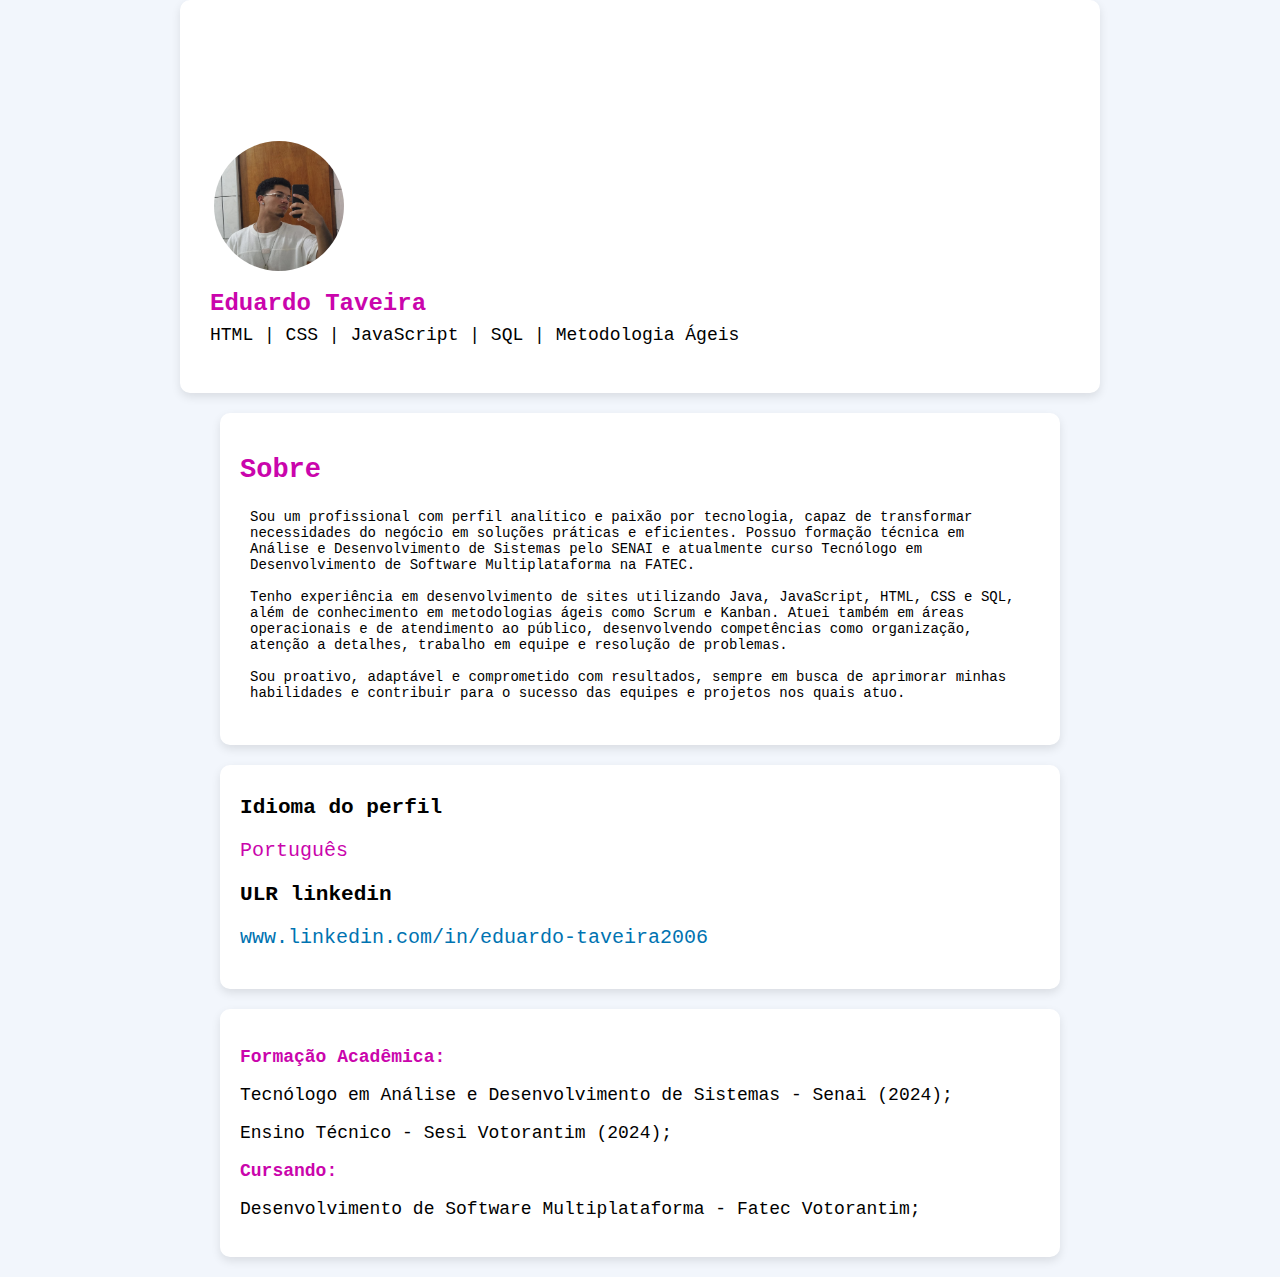
<file: index.html>
<!DOCTYPE html>
<html lang="pt-br"> <!-- Define que o documento é HTML5 e está em português do Brasil -->
<head>
    <meta charset="UTF-8"> <!-- Define a codificação de caracteres como UTF-8 para suportar acentuação -->
    <title>Currículo - Eduardo Alves Taveira</title> <!-- Título exibido na aba do navegador -->
    <link rel="stylesheet" href="SegundoCV.css"> <!-- Vincula o arquivo CSS externo para estilização -->
</head>
<body> <!-- Corpo do documento, onde fica o conteúdo visível -->

<!-- ===== CONTAINER PRINCIPAL ===== -->
<div class="container"> <!-- Container principal que agrupa banner, foto e detalhes -->
    
    <!-- ===== BANNER E FOTO DE PERFIL ===== -->
    <div class="banner"> <!-- Banner de fundo -->
        <div class="FotoPerfil"> <!-- Div que contém a foto de perfil -->
            <img src="WhatsApp Image 2025-08-04 at 18.34.47.jpeg" alt="Foto de Perfil"> <!-- Imagem do perfil -->
        </div>
    </div>

    <!-- ===== DETALHES DO PERFIL ===== -->
    <div class="detalhes"> <!-- Seção com nome e habilidades -->
        <h1>Eduardo Taveira</h1> <!-- Nome do profissional -->
        <p>HTML | CSS | JavaScript | SQL | Metodologia Ágeis</p> <!-- Descrição resumida das habilidades -->
    </div>
</div>

<!-- ===== SEÇÃO SOBRE ===== -->
<div class="Sobre">
    <h2>Sobre</h2>
    <p>Sou um profissional com perfil analítico e paixão por tecnologia, capaz de transformar necessidades do negócio em soluções práticas e eficientes. Possuo formação técnica em Análise e Desenvolvimento de Sistemas pelo SENAI e atualmente curso Tecnólogo em Desenvolvimento de Software Multiplataforma na FATEC.
    <br><br>Tenho experiência em desenvolvimento de sites utilizando Java, JavaScript, HTML, CSS e SQL, além de conhecimento em metodologias ágeis como Scrum e Kanban. Atuei também em áreas operacionais e de atendimento ao público, desenvolvendo competências como organização, atenção a detalhes, trabalho em equipe e resolução de problemas.
    <br><br>Sou proativo, adaptável e comprometido com resultados, sempre em busca de aprimorar minhas habilidades e contribuir para o sucesso das equipes e projetos nos quais atuo.
    </p>
</div>


<!-- ===== SEÇÃO IDIOMA E LINK DO LINKEDIN ===== -->
<div class="Idioma-Link"> <!-- Container da seção idioma e link -->
    <h3>Idioma do perfil</h3> <!-- Título da subseção -->
    <p>Português</p> <!-- Idioma do perfil -->
    
    <h3>ULR linkedin</h3> <!-- Título da subseção -->
    <p>
        <!-- Link clicável que abre em nova guia -->
        <a href="https://www.linkedin.com/in/eduardo-taveira2006/?originalSubdomain=br" target="_blank">
            www.linkedin.com/in/eduardo-taveira2006
        </a>
    </p>
</div>

<!-- ===== SEÇÃO FORMAÇÃO ACADÊMICA ===== -->
<div class="Formacao-Academica"> <!-- Container para informações acadêmicas -->
    <p><strong>Formação Acadêmica:</strong></p> <!-- Título da seção -->
    <p>Tecnólogo em Análise e Desenvolvimento de Sistemas - Senai (2024);</p> <!-- Formação concluída -->
    <p>Ensino Técnico - Sesi Votorantim (2024);</p> <!-- Formação concluída -->
    
    <p><strong>Cursando:</strong></p> <!-- Indica curso em andamento -->
    <p>Desenvolvimento de Software Multiplataforma - Fatec Votorantim;</p> <!-- Curso atual -->
</div>

</body>
</html>
</file>
<file: SegundoCV.css>
/* ===== ESTILO GERAL ===== */
body {
    font-family: Courier; /* Define a fonte como monoespaçada para todo o corpo */
    color: #ca05ac; /* Cor padrão do texto */
    background-color: #f2f6fc; /* Define cor de fundo da página */
    margin: 0; /* Remove margens externas padrão */
    padding: 0; /* Remove espaçamentos internos padrão */
    display: flex; /* Ativa o modelo de layout flexível */
    flex-direction: column; /* Organiza os elementos em coluna */
    align-items: center; /* Centraliza os elementos horizontalmente */
}

/* ===== CONTAINER PRINCIPAL ===== */
.container {
    width: 100%; /* Ocupa toda a largura disponível */
    max-width: 900px; /* Limita a largura máxima do container */
    background: #fff; /* Define fundo branco para destacar conteúdo */
    border-radius: 10px; /* Bordas arredondadas para estética moderna */
    overflow: hidden; /* Oculta qualquer conteúdo que ultrapasse o limite */
    box-shadow: 0 4px 10px rgba(0,0,0,0.1); /* Aplica sombra para efeito de profundidade */
    margin-bottom: 20px; /* Espaço inferior entre containers */
    padding: 10px; /* Espaço interno entre borda e conteúdo */
}

/* ===== BANNER ===== */
.banner {
    width: 100%; /* Ocupa toda a largura do container */
    height: 200px; /* Altura fixa do banner */
    background-image: url('https://github.com/Eduardo-Taveira/Segundo-CV/blob/main/BLack%20Minimalist%20Corporate%20Staff%20Identity%20LinkedIn%20Banner.png?raw=true'); /* Caminho para a imagem do banner */
    background-size: cover; /* Faz a imagem preencher todo o espaço disponível */
    background-position: center; /* Centraliza a imagem no banner */
    position: relative; /* Permite posicionamento absoluto de elementos internos (como a foto de perfil) */
}

/* ===== FOTO DE PERFIL ===== */
.FotoPerfil {
    width: 130px; /* Largura fixa da imagem de perfil */
    height: 130px; /* Altura fixa da imagem de perfil */
    border-radius: 50%; /* Transforma a imagem em um círculo */
    border: 4px solid #ffffff; /* Adiciona borda branca */
    position: absolute; /* Permite posicionar a foto sobre o banner */
    bottom: -65px; /* Faz a foto ficar parcialmente fora do banner */
    left: 20px; /* Define distância da margem esquerda */
    background: #fff; /* Fundo branco atrás da imagem */
    overflow: hidden; /* Garante que a imagem não ultrapasse os limites circulares */
}

.FotoPerfil img {
    width: 100%; /* Faz a imagem ocupar toda a largura da área */
    height: 100%; /* Faz a imagem ocupar toda a altura da área */
    object-fit: cover; /* Ajusta a imagem sem distorção */
}

/* ===== DETALHES DO PERFIL ===== */
.detalhes {
    padding: 80px 20px 20px 20px; /* Espaço interno, com destaque para o topo para acomodar a foto */
}

.detalhes h1 {
    margin: 0; /* Remove margens padrão */
    font-size: 24px; /* Define tamanho da fonte do nome */
}

.detalhes p {
    color: #000000; /* Cor do texto (preto) */
    font-family: Courier; /* Mantém estilo monoespaçado */
    font-size: 18px; /* Tamanho da fonte para descrição */
    margin-top: 8px; /* Espaço entre nome e descrição */
}

/* ===== SEÇÃO SOBRE ===== */
.Sobre {
    width: 90%;
    max-width: 800px;
    background: #fff;
    border-radius: 10px;
    padding: 20px;
    margin-bottom: 20px;
    box-shadow: 0 4px 10px rgba(0,0,0,0.1);
    font-size: 18px;
    color: #000;
}

.Sobre h2 {
    color: #ca05ac;
    margin-bottom: 10px;
}

/* ===== MEDIA QUERIES ===== */

    .Sobre p {
        padding: 10px;
        font-size: 14px;
    }


/* ===== SEÇÃO LATERAL (IDIOMA E URL) ===== */
.Idioma-Link {
       width: 90%;
    max-width: 800px;
    background: #fff;
    border-radius: 10px;
    padding: 20px;
    margin-bottom: 20px;
    box-shadow: 0 4px 10px rgba(0,0,0,0.1);
    font-size: 18px;
    color: #ca05ac;
}

.Idioma-Link h3 {
    margin: 10px 0 5px; /* Margens específicas para títulos */
    color: #000; /* Cor preta para destaque */
}

.Idioma-Link a {
    text-decoration: none; /* Remove sublinhado padrão dos links */
    color: #0073b1; /* Azul semelhante ao padrão LinkedIn */
}

.Idioma-Link p {
    font-size: 20px; /* Texto maior para destacar conteúdo */
}

/* ===== FORMAÇÃO ACADÊMICA ===== */
.Formacao-Academica {
    width: 100%; /* Ocupa toda a largura possível */
    max-width: 800px; /* Limita largura */
    background: #fff; /* Fundo branco */
    border-radius: 10px; /* Bordas arredondadas */
    padding: 20px; /* Espaçamento interno */
    margin-bottom: 20px; /* Espaço entre seções */
    box-shadow: 0 4px 10px rgba(0,0,0,0.1); /* Efeito sombra */
    font-size: 18px; /* Tamanho padrão da fonte */
}

.Formacao-Academica p strong {
    font-size: 18px; /* Destaque para texto em negrito */
    color: #ca05ac; /* Cor personalizada para títulos */
}

.Formacao-Academica p {
    font-size: 18px; /* Tamanho do texto normal */
    color: #000000; /* Cor preta */
}
</file>
